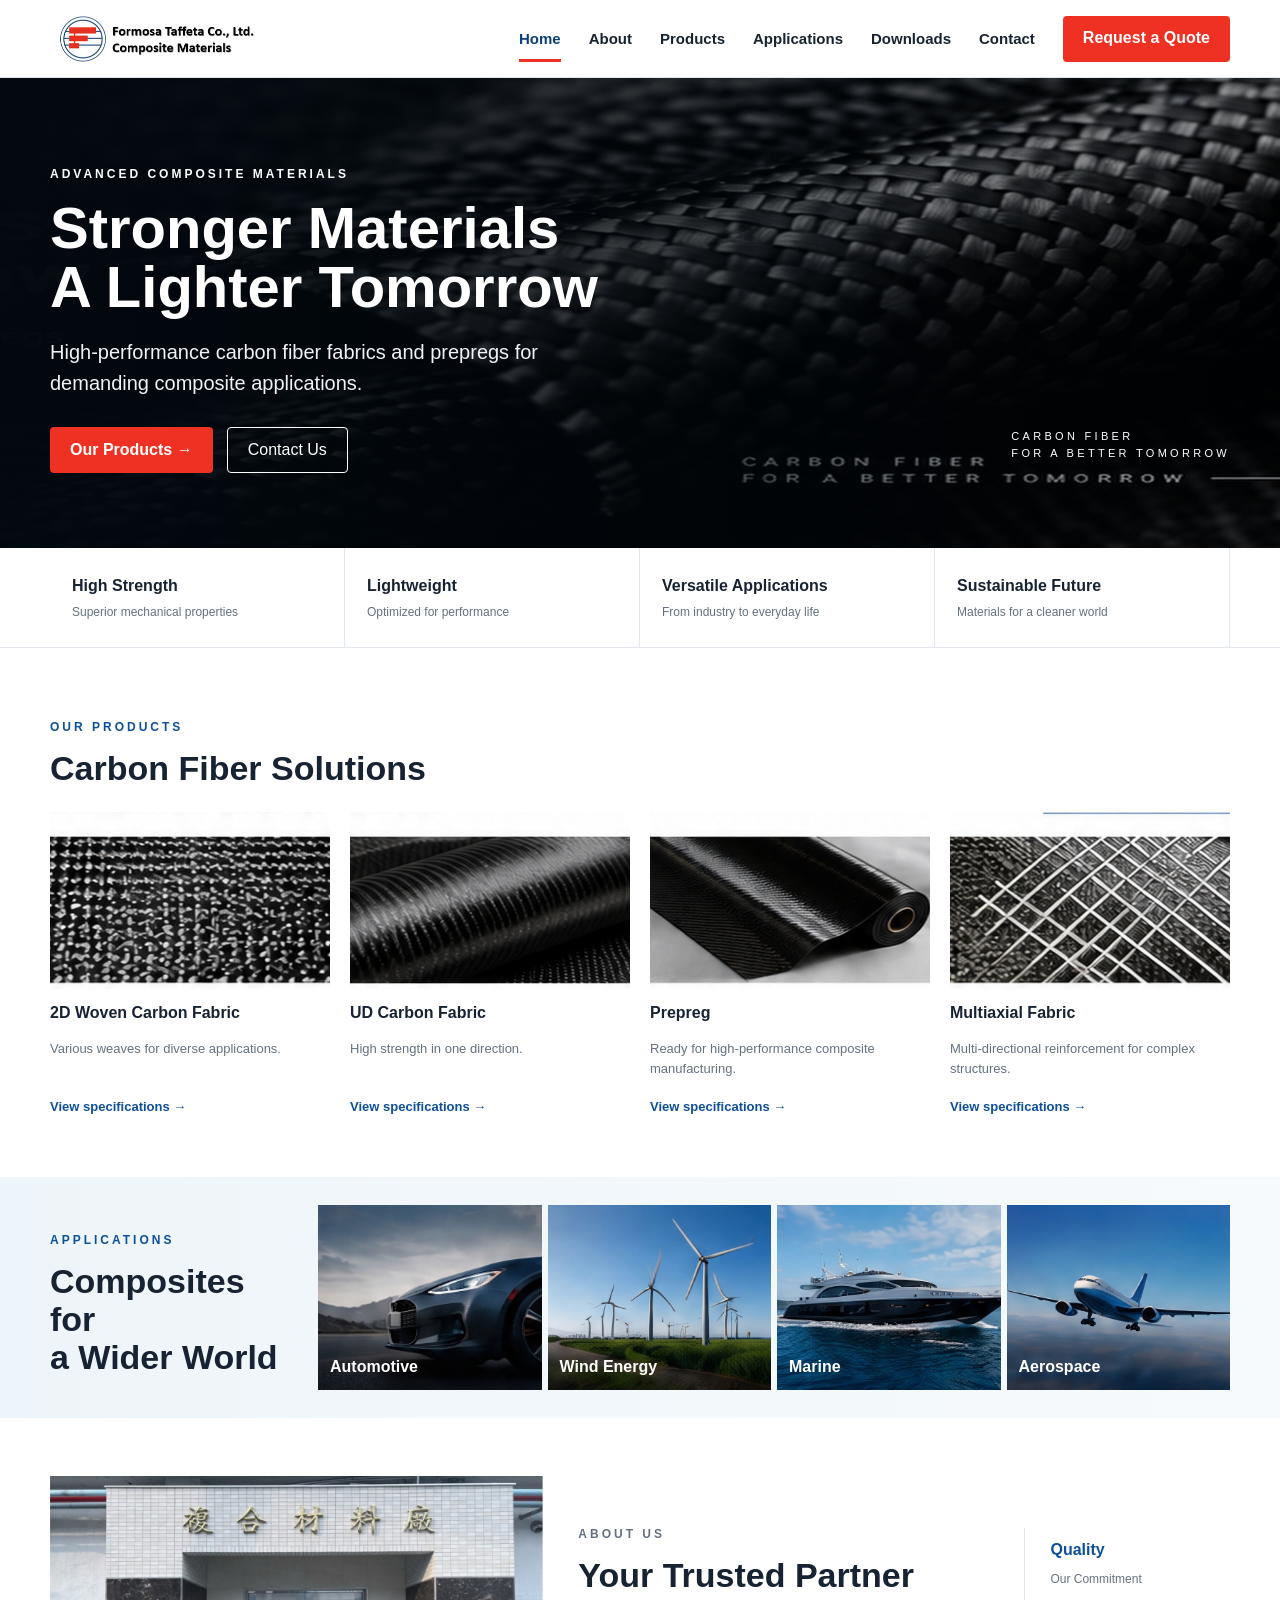
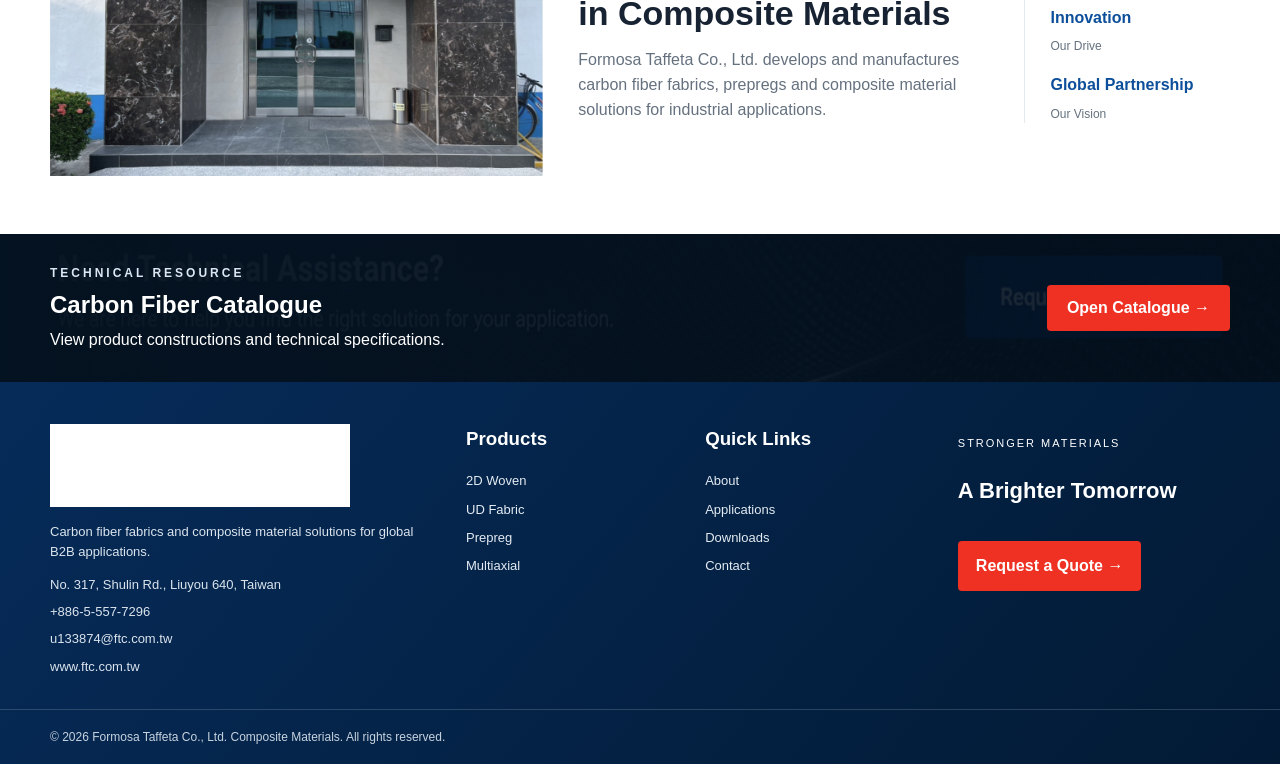
<file: index.html>
<!doctype html>
<html lang="en">
<head>
  <meta charset="utf-8">
  <meta name="viewport" content="width=device-width, initial-scale=1">
  <meta name="description" content="Formosa Taffeta composite materials: 2D woven carbon fabric, UD fabric, prepreg and multiaxial fabric for B2B applications.">
  <title>Formosa Taffeta Composite Materials</title>
  <link rel="stylesheet" href="css/style.css">
</head>
<body>
<header class="site-header">
  <div class="site-container header-inner">
    <a class="brand" href="index.html" aria-label="Formosa Taffeta Composite Materials home">
      <img src="images/logo.png" alt="Formosa Taffeta Co., Ltd. Composite Materials">
    </a>
    <button class="menu-toggle" type="button" aria-label="Open navigation" aria-expanded="false">☰</button>
    <nav class="main-nav" aria-label="Primary navigation">
      <a class="active" href="index.html">Home</a>
      <a href="index.html#about">About</a>
      <a href="index.html#products">Products</a>
      <a href="index.html#applications">Applications</a>
      <a href="index.html#downloads">Downloads</a>
      <a href="index.html#contact">Contact</a>
      <a class="quote-btn" href="index.html#contact">Request a Quote</a>
    </nav>
  </div>
</header>

<main class="home-content">
  <section class="home-hero">
    <div class="site-container hero-inner">
      <div class="hero-copy">
        <p class="eyebrow">ADVANCED COMPOSITE MATERIALS</p>
        <h1>Stronger Materials<br>A Lighter Tomorrow</h1>
        <p class="hero-lead">High-performance carbon fiber fabrics and prepregs for demanding composite applications.</p>
        <div class="hero-actions">
          <a class="btn primary" href="#products">Our Products →</a>
          <a class="btn ghost" href="#contact">Contact Us</a>
        </div>
      </div>
      <p class="hero-caption">CARBON FIBER<br>FOR A BETTER TOMORROW</p>
    </div>
  </section>

  <section class="benefit-strip">
    <div class="site-container benefit-grid">
      <article><b>High Strength</b><span>Superior mechanical properties</span></article>
      <article><b>Lightweight</b><span>Optimized for performance</span></article>
      <article><b>Versatile Applications</b><span>From industry to everyday life</span></article>
      <article><b>Sustainable Future</b><span>Materials for a cleaner world</span></article>
    </div>
  </section>

  <section class="section products-section" id="products">
    <div class="site-container">
      <div class="section-head">
        <div><p class="section-kicker">OUR PRODUCTS</p><h2>Carbon Fiber Solutions</h2></div>
      </div>
      <div class="product-grid">
        <article class="product-card">
          <img src="images/product-2d-woven.jpg" alt="2D woven carbon fiber fabric">
          <h3>2D Woven Carbon Fabric</h3><p>Various weaves for diverse applications.</p>
          <a href="product-2d-woven.html">View specifications →</a>
        </article>
        <article class="product-card">
          <img src="images/product-ud.jpg" alt="UD carbon fabric">
          <h3>UD Carbon Fabric</h3><p>High strength in one direction.</p>
          <a href="product-ud.html">View specifications →</a>
        </article>
        <article class="product-card">
          <img src="images/product-prepreg.jpg" alt="Carbon fiber prepreg">
          <h3>Prepreg</h3><p>Ready for high-performance composite manufacturing.</p>
          <a href="product-prepreg.html">View specifications →</a>
        </article>
        <article class="product-card">
          <img src="images/product-multiaxial.jpg" alt="Multiaxial carbon fiber fabric">
          <h3>Multiaxial Fabric</h3><p>Multi-directional reinforcement for complex structures.</p>
          <a href="product-multiaxial.html">View specifications →</a>
        </article>
      </div>
    </div>
  </section>

  <section class="applications-band" id="applications">
    <div class="site-container applications-layout">
      <div class="applications-intro"><p class="section-kicker">APPLICATIONS</p><h2>Composites for<br>a Wider World</h2></div>
      <div class="applications-grid">
        <figure><img src="images/app-automotive.jpg" alt="Automotive composite application"><figcaption>Automotive</figcaption></figure>
        <figure><img src="images/app-wind-energy.jpg" alt="Wind energy composite application"><figcaption>Wind Energy</figcaption></figure>
        <figure><img src="images/app-marine.jpg" alt="Marine composite application"><figcaption>Marine</figcaption></figure>
        <figure><img src="images/app-aerospace.jpg" alt="Aerospace composite application"><figcaption>Aerospace</figcaption></figure>
      </div>
    </div>
  </section>

  <section class="section" id="about">
    <div class="site-container about-grid">
      <img class="about-image" src="images/about-factory.jpg" alt="Formosa Taffeta manufacturing facility">
      <div class="about-copy">
        <p class="section-kicker">ABOUT US</p>
        <h2>Your Trusted Partner<br>in Composite Materials</h2>
        <p>Formosa Taffeta Co., Ltd. develops and manufactures carbon fiber fabrics, prepregs and composite material solutions for industrial applications.</p>
      </div>
      <div class="about-values"><b>Quality</b><span>Our Commitment</span><b>Innovation</b><span>Our Drive</span><b>Global Partnership</b><span>Our Vision</span></div>
    </div>
  </section>

  <section class="download-band" id="downloads">
    <div class="site-container download-inner">
      <div><p class="section-kicker light">TECHNICAL RESOURCE</p><h2>Carbon Fiber Catalogue</h2><p>View product constructions and technical specifications.</p></div>
      <a class="btn primary" href="FTC_Carbon_Fiber_Catalogue.pdf" target="_blank" rel="noopener">Open Catalogue →</a>
    </div>
  </section>
</main>

<footer class="site-footer" id="contact">
  <div class="site-container footer-main">
    <div class="footer-brand">
      <img src="images/logo.png" alt="Formosa Taffeta Co., Ltd. Composite Materials">
      <p>Carbon fiber fabrics and composite material solutions for global B2B applications.</p>
      <div class="footer-contact">
        <span>No. 317, Shulin Rd., Liuyou 640, Taiwan</span>
        <a href="tel:+88655577296">+886-5-557-7296</a>
        <a href="mailto:u133874@ftc.com.tw">u133874@ftc.com.tw</a>
        <a href="https://www.ftc.com.tw/" target="_blank" rel="noopener">www.ftc.com.tw</a>
      </div>
    </div>
    <div class="footer-col">
      <h3>Products</h3>
      <a href="product-2d-woven.html">2D Woven</a>
      <a href="product-ud.html">UD Fabric</a>
      <a href="product-prepreg.html">Prepreg</a>
      <a href="product-multiaxial.html">Multiaxial</a>
    </div>
    <div class="footer-col">
      <h3>Quick Links</h3>
      <a href="index.html#about">About</a>
      <a href="index.html#applications">Applications</a>
      <a href="index.html#downloads">Downloads</a>
      <a href="index.html#contact">Contact</a>
    </div>
    <div class="footer-cta">
      <p class="footer-eyebrow">STRONGER MATERIALS</p>
      <h3>A Brighter Tomorrow</h3>
      <a class="footer-quote" href="index.html#contact">Request a Quote →</a>
    </div>
  </div>
  <div class="footer-bottom">
    <div class="site-container footer-bottom-inner">
      <span>© 2026 Formosa Taffeta Co., Ltd. Composite Materials. All rights reserved.</span>
    </div>
  </div>
</footer>
<script>
const menuToggle = document.querySelector('.menu-toggle');
const mainNav = document.querySelector('.main-nav');
if (menuToggle && mainNav) {
  menuToggle.addEventListener('click', () => {
    const open = mainNav.classList.toggle('open');
    menuToggle.setAttribute('aria-expanded', open ? 'true' : 'false');
  });
}
</script>
</body>
</html>
</file>
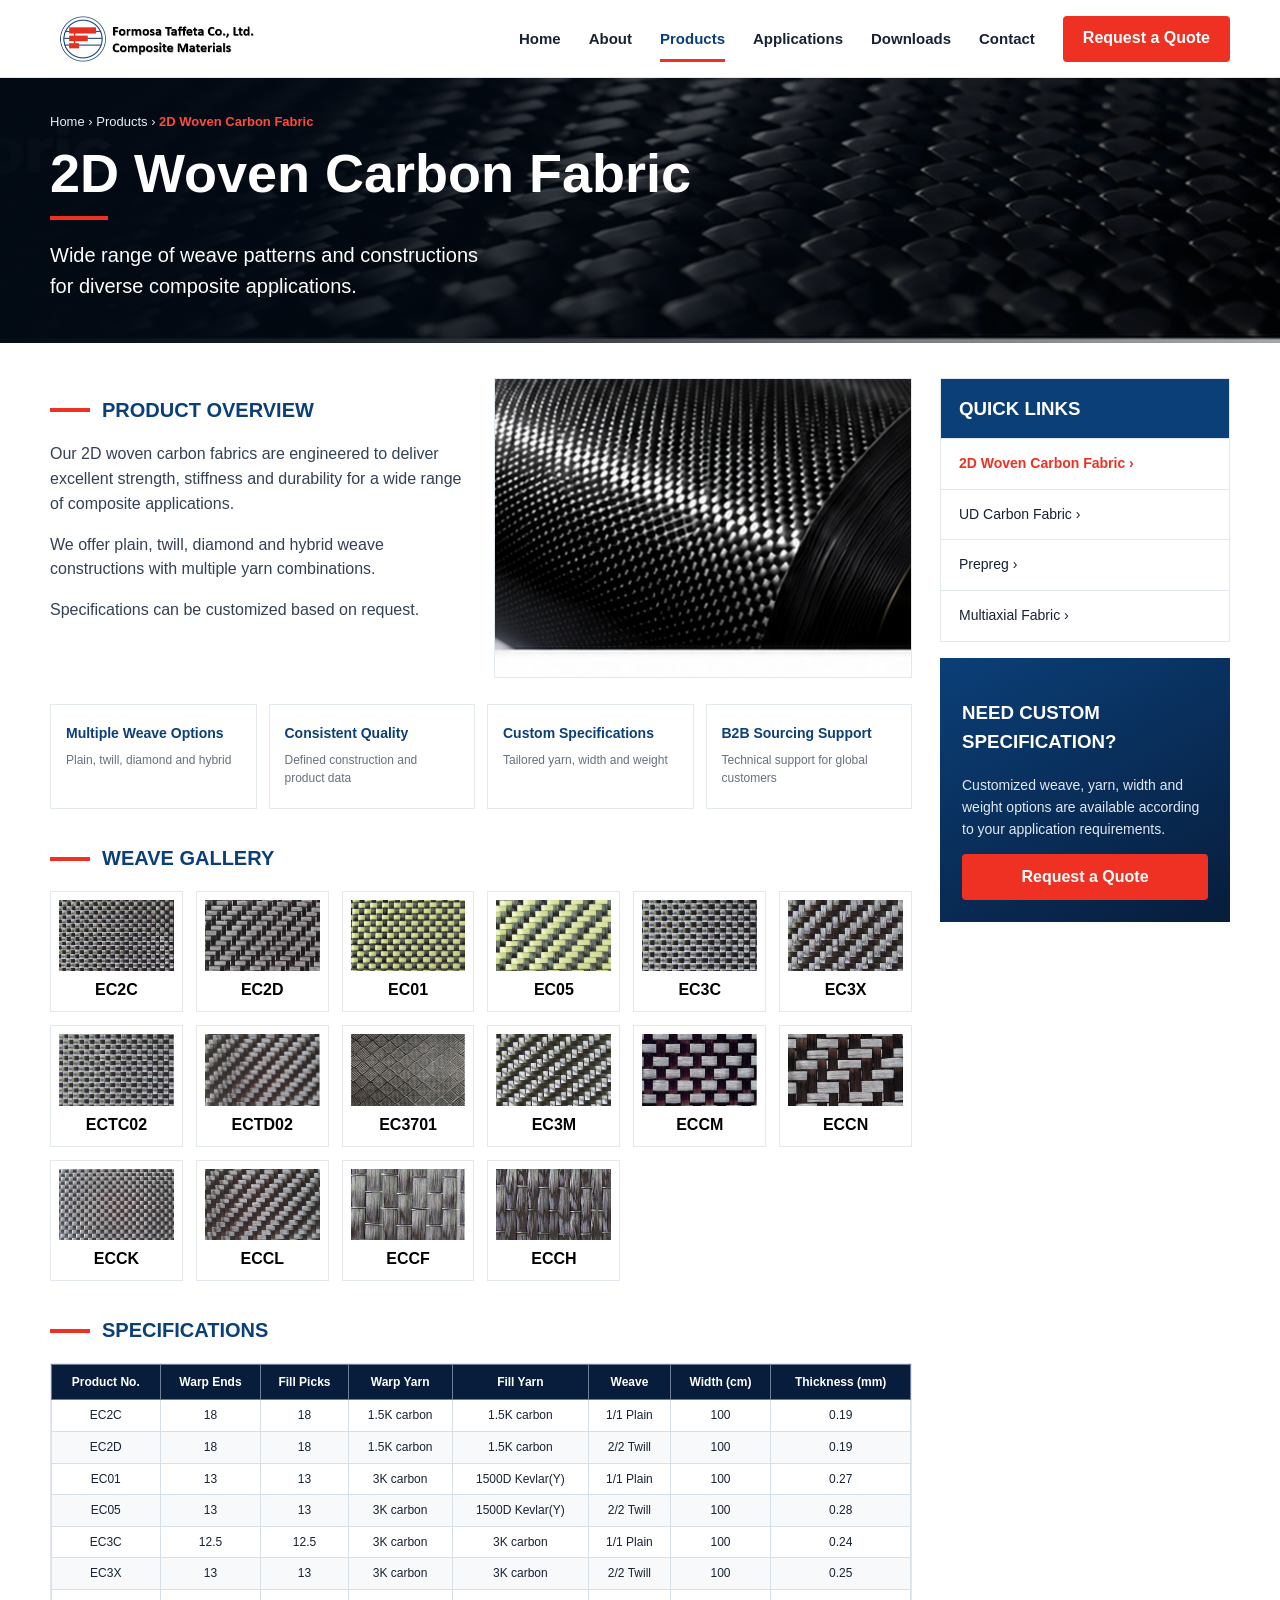
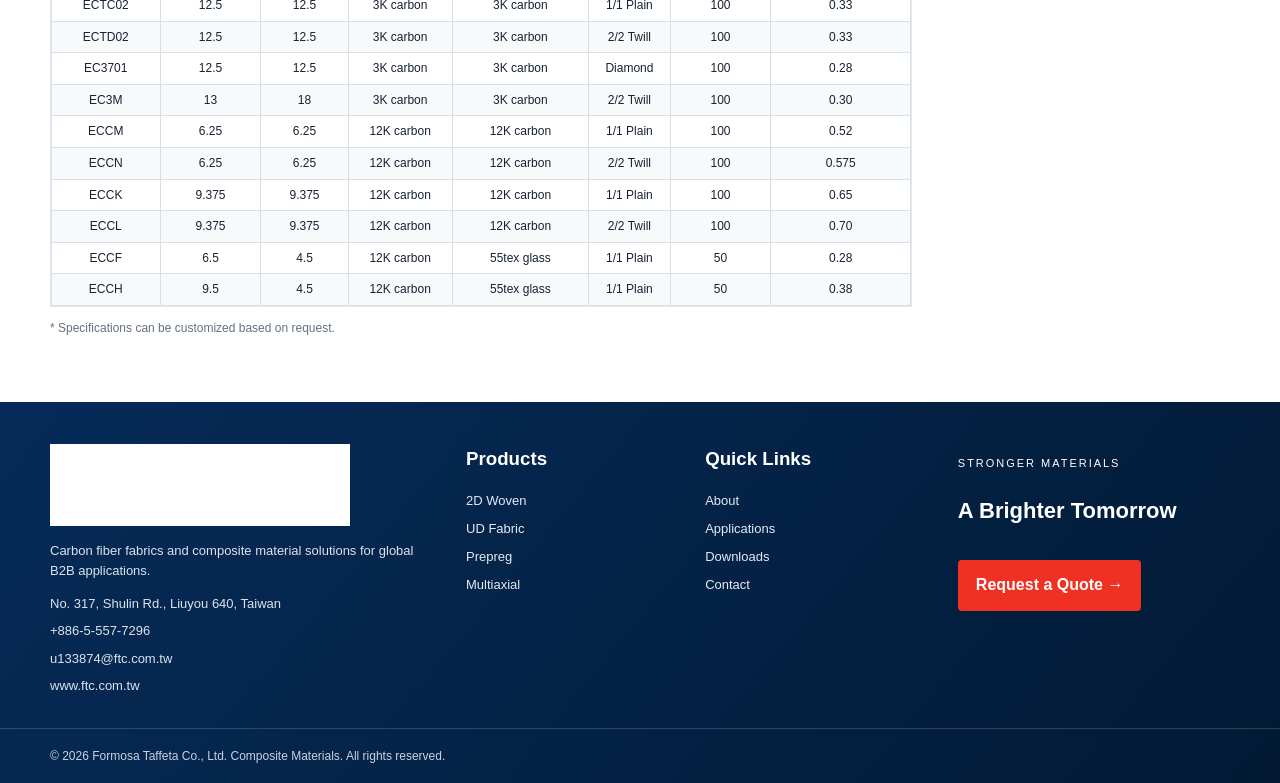
<file: product-2d-woven.html>
<!doctype html>
<html lang="en">
<head>
  <meta charset="utf-8">
  <meta name="viewport" content="width=device-width, initial-scale=1">
  <meta name="description" content="2D Woven Carbon Fabric by Formosa Taffeta: weave gallery, construction options and product specifications.">
  <title>2D Woven Carbon Fabric | Formosa Taffeta Composite Materials</title>
  <link rel="stylesheet" href="css/style.css">
</head>
<body>
<header class="site-header">
  <div class="site-container header-inner">
    <a class="brand" href="index.html" aria-label="Formosa Taffeta Composite Materials home">
      <img src="images/logo.png" alt="Formosa Taffeta Co., Ltd. Composite Materials">
    </a>
    <button class="menu-toggle" type="button" aria-label="Open navigation" aria-expanded="false">☰</button>
    <nav class="main-nav" aria-label="Primary navigation">
      <a href="index.html">Home</a>
      <a href="index.html#about">About</a>
      <a class="active" href="index.html#products">Products</a>
      <a href="index.html#applications">Applications</a>
      <a href="index.html#downloads">Downloads</a>
      <a href="index.html#contact">Contact</a>
      <a class="quote-btn" href="index.html#contact">Request a Quote</a>
    </nav>
  </div>
</header>

<main class="woven-page">
  <section class="woven-hero">
    <div class="site-container">
      <p class="breadcrumb">Home › Products › <strong>2D Woven Carbon Fabric</strong></p>
      <h1>2D Woven Carbon Fabric</h1><div class="accent-line"></div>
      <p>Wide range of weave patterns and constructions<br>for diverse composite applications.</p>
    </div>
  </section>

  <section class="woven-main">
    <div class="site-container product-layout">
      <div>
        <section class="overview-grid">
          <div>
            <h2 class="product-title">Product Overview</h2>
            <p>Our 2D woven carbon fabrics are engineered to deliver excellent strength, stiffness and durability for a wide range of composite applications.</p>
            <p>We offer plain, twill, diamond and hybrid weave constructions with multiple yarn combinations.</p>
            <p>Specifications can be customized based on request.</p>
          </div>
          <img class="overview-image" src="images/product-2d/overview.jpg" alt="2D woven carbon fabric roll">
        </section>

        <section class="feature-grid">
          <article><b>Multiple Weave Options</b><span>Plain, twill, diamond and hybrid</span></article>
          <article><b>Consistent Quality</b><span>Defined construction and product data</span></article>
          <article><b>Custom Specifications</b><span>Tailored yarn, width and weight</span></article>
          <article><b>B2B Sourcing Support</b><span>Technical support for global customers</span></article>
        </section>

        <section class="gallery-section">
          <h2 class="product-title">Weave Gallery</h2>
          <div class="weave-grid"><button class="weave-card" data-code="EC2C"><img src="images/product-2d/EC2C.jpg" alt="EC2C carbon fiber weave sample"><strong>EC2C</strong></button>
<button class="weave-card" data-code="EC2D"><img src="images/product-2d/EC2D.jpg" alt="EC2D carbon fiber weave sample"><strong>EC2D</strong></button>
<button class="weave-card" data-code="EC01"><img src="images/product-2d/EC01.jpg" alt="EC01 carbon fiber weave sample"><strong>EC01</strong></button>
<button class="weave-card" data-code="EC05"><img src="images/product-2d/EC05.jpg" alt="EC05 carbon fiber weave sample"><strong>EC05</strong></button>
<button class="weave-card" data-code="EC3C"><img src="images/product-2d/EC3C.jpg" alt="EC3C carbon fiber weave sample"><strong>EC3C</strong></button>
<button class="weave-card" data-code="EC3X"><img src="images/product-2d/EC3X.jpg" alt="EC3X carbon fiber weave sample"><strong>EC3X</strong></button>
<button class="weave-card" data-code="ECTC02"><img src="images/product-2d/ECTC02.jpg" alt="ECTC02 carbon fiber weave sample"><strong>ECTC02</strong></button>
<button class="weave-card" data-code="ECTD02"><img src="images/product-2d/ECTD02.jpg" alt="ECTD02 carbon fiber weave sample"><strong>ECTD02</strong></button>
<button class="weave-card" data-code="EC3701"><img src="images/product-2d/EC3701.jpg" alt="EC3701 carbon fiber weave sample"><strong>EC3701</strong></button>
<button class="weave-card" data-code="EC3M"><img src="images/product-2d/EC3M.jpg" alt="EC3M carbon fiber weave sample"><strong>EC3M</strong></button>
<button class="weave-card" data-code="ECCM"><img src="images/product-2d/ECCM.jpg" alt="ECCM carbon fiber weave sample"><strong>ECCM</strong></button>
<button class="weave-card" data-code="ECCN"><img src="images/product-2d/ECCN.jpg" alt="ECCN carbon fiber weave sample"><strong>ECCN</strong></button>
<button class="weave-card" data-code="ECCK"><img src="images/product-2d/ECCK.jpg" alt="ECCK carbon fiber weave sample"><strong>ECCK</strong></button>
<button class="weave-card" data-code="ECCL"><img src="images/product-2d/ECCL.jpg" alt="ECCL carbon fiber weave sample"><strong>ECCL</strong></button>
<button class="weave-card" data-code="ECCF"><img src="images/product-2d/ECCF.jpg" alt="ECCF carbon fiber weave sample"><strong>ECCF</strong></button>
<button class="weave-card" data-code="ECCH"><img src="images/product-2d/ECCH.jpg" alt="ECCH carbon fiber weave sample"><strong>ECCH</strong></button></div>
        </section>

        <section class="spec-section" id="specifications">
          <h2 class="product-title">Specifications</h2>
          <div class="table-wrap">
            <table>
              <thead><tr><th>Product No.</th><th>Warp Ends</th><th>Fill Picks</th><th>Warp Yarn</th><th>Fill Yarn</th><th>Weave</th><th>Width (cm)</th><th>Thickness (mm)</th><th>Weight (g/m²)</th></tr></thead>
              <tbody><tr><td>EC2C</td><td>18</td><td>18</td><td>1.5K carbon</td><td>1.5K carbon</td><td>1/1 Plain</td><td>100</td><td>0.19</td><td>144.0</td></tr>
<tr><td>EC2D</td><td>18</td><td>18</td><td>1.5K carbon</td><td>1.5K carbon</td><td>2/2 Twill</td><td>100</td><td>0.19</td><td>144.0</td></tr>
<tr><td>EC01</td><td>13</td><td>13</td><td>3K carbon</td><td>1500D Kevlar(Y)</td><td>1/1 Plain</td><td>100</td><td>0.27</td><td>190.8</td></tr>
<tr><td>EC05</td><td>13</td><td>13</td><td>3K carbon</td><td>1500D Kevlar(Y)</td><td>2/2 Twill</td><td>100</td><td>0.28</td><td>190.8</td></tr>
<tr><td>EC3C</td><td>12.5</td><td>12.5</td><td>3K carbon</td><td>3K carbon</td><td>1/1 Plain</td><td>100</td><td>0.24</td><td>200.0</td></tr>
<tr><td>EC3X</td><td>13</td><td>13</td><td>3K carbon</td><td>3K carbon</td><td>2/2 Twill</td><td>100</td><td>0.25</td><td>208.0</td></tr>
<tr><td>ECTC02</td><td>12.5</td><td>12.5</td><td>3K carbon</td><td>3K carbon</td><td>1/1 Plain</td><td>100</td><td>0.33</td><td>200.0</td></tr>
<tr><td>ECTD02</td><td>12.5</td><td>12.5</td><td>3K carbon</td><td>3K carbon</td><td>2/2 Twill</td><td>100</td><td>0.33</td><td>200.0</td></tr>
<tr><td>EC3701</td><td>12.5</td><td>12.5</td><td>3K carbon</td><td>3K carbon</td><td>Diamond</td><td>100</td><td>0.28</td><td>200.0</td></tr>
<tr><td>EC3M</td><td>13</td><td>18</td><td>3K carbon</td><td>3K carbon</td><td>2/2 Twill</td><td>100</td><td>0.30</td><td>248.0</td></tr>
<tr><td>ECCM</td><td>6.25</td><td>6.25</td><td>12K carbon</td><td>12K carbon</td><td>1/1 Plain</td><td>100</td><td>0.52</td><td>400.0</td></tr>
<tr><td>ECCN</td><td>6.25</td><td>6.25</td><td>12K carbon</td><td>12K carbon</td><td>2/2 Twill</td><td>100</td><td>0.575</td><td>400.0</td></tr>
<tr><td>ECCK</td><td>9.375</td><td>9.375</td><td>12K carbon</td><td>12K carbon</td><td>1/1 Plain</td><td>100</td><td>0.65</td><td>600.0</td></tr>
<tr><td>ECCL</td><td>9.375</td><td>9.375</td><td>12K carbon</td><td>12K carbon</td><td>2/2 Twill</td><td>100</td><td>0.70</td><td>600.0</td></tr>
<tr><td>ECCF</td><td>6.5</td><td>4.5</td><td>12K carbon</td><td>55tex glass</td><td>1/1 Plain</td><td>50</td><td>0.28</td><td>217.9</td></tr>
<tr><td>ECCH</td><td>9.5</td><td>4.5</td><td>12K carbon</td><td>55tex glass</td><td>1/1 Plain</td><td>50</td><td>0.38</td><td>313.9</td></tr></tbody>
            </table>
          </div>
          <p class="spec-note">* Specifications can be customized based on request.</p>
        </section>
      </div>

      <aside class="product-sidebar">
  <div class="side-card">
    <h3>Quick Links</h3>
    <a class="active" href="product-2d-woven.html">2D Woven Carbon Fabric ›</a>
<a href="product-ud.html">UD Carbon Fabric ›</a>
<a href="product-prepreg.html">Prepreg ›</a>
<a href="product-multiaxial.html">Multiaxial Fabric ›</a>
  </div>
  <div class="custom-card">
    <h3>Need Custom Specification?</h3>
    <p>Customized weave, yarn, width and weight options are available according to your application requirements.</p>
    <a class="btn primary" href="index.html#contact">Request a Quote</a>
  </div>
</aside>
    </div>
  </section>
</main>

<footer class="site-footer" id="contact">
  <div class="site-container footer-main">
    <div class="footer-brand">
      <img src="images/logo.png" alt="Formosa Taffeta Co., Ltd. Composite Materials">
      <p>Carbon fiber fabrics and composite material solutions for global B2B applications.</p>
      <div class="footer-contact">
        <span>No. 317, Shulin Rd., Liuyou 640, Taiwan</span>
        <a href="tel:+88655577296">+886-5-557-7296</a>
        <a href="mailto:u133874@ftc.com.tw">u133874@ftc.com.tw</a>
        <a href="https://www.ftc.com.tw/" target="_blank" rel="noopener">www.ftc.com.tw</a>
      </div>
    </div>
    <div class="footer-col">
      <h3>Products</h3>
      <a href="product-2d-woven.html">2D Woven</a>
      <a href="product-ud.html">UD Fabric</a>
      <a href="product-prepreg.html">Prepreg</a>
      <a href="product-multiaxial.html">Multiaxial</a>
    </div>
    <div class="footer-col">
      <h3>Quick Links</h3>
      <a href="index.html#about">About</a>
      <a href="index.html#applications">Applications</a>
      <a href="index.html#downloads">Downloads</a>
      <a href="index.html#contact">Contact</a>
    </div>
    <div class="footer-cta">
      <p class="footer-eyebrow">STRONGER MATERIALS</p>
      <h3>A Brighter Tomorrow</h3>
      <a class="footer-quote" href="index.html#contact">Request a Quote →</a>
    </div>
  </div>
  <div class="footer-bottom">
    <div class="site-container footer-bottom-inner">
      <span>© 2026 Formosa Taffeta Co., Ltd. Composite Materials. All rights reserved.</span>
    </div>
  </div>
</footer>

<div class="lightbox" id="lightbox"><button aria-label="Close">×</button><img alt=""><strong></strong></div>
<script>

const menuToggle = document.querySelector('.menu-toggle');
const mainNav = document.querySelector('.main-nav');
if (menuToggle && mainNav) {
  menuToggle.addEventListener('click', () => {
    const open = mainNav.classList.toggle('open');
    menuToggle.setAttribute('aria-expanded', open ? 'true' : 'false');
  });
}

const lb=document.getElementById('lightbox'), lbImg=lb.querySelector('img'), lbTitle=lb.querySelector('strong');
document.querySelectorAll('.weave-card').forEach(card=>card.addEventListener('click',()=>{
  lbImg.src=card.querySelector('img').src; lbTitle.textContent=card.dataset.code; lb.classList.add('open');
}));
lb.querySelector('button').addEventListener('click',()=>lb.classList.remove('open'));
lb.addEventListener('click',e=>{if(e.target===lb)lb.classList.remove('open')});
</script>
</body>
</html>
</file>
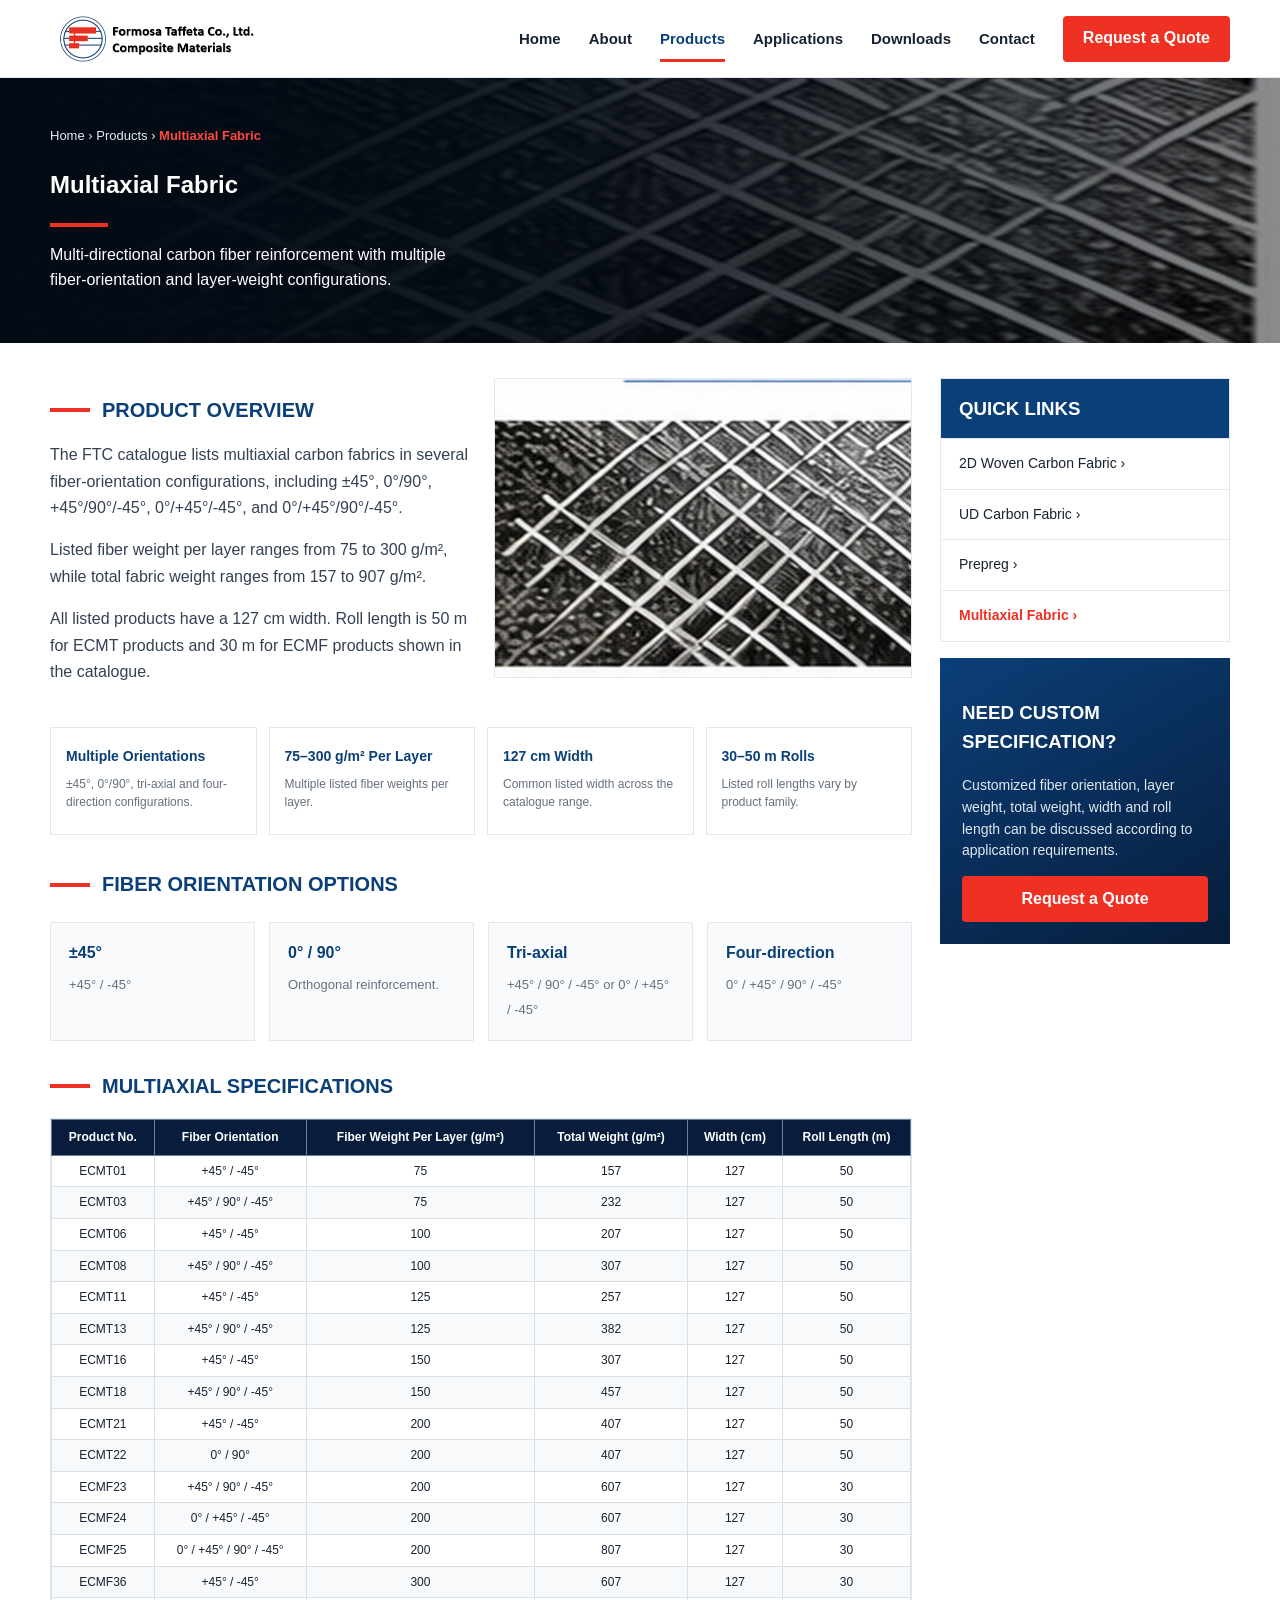
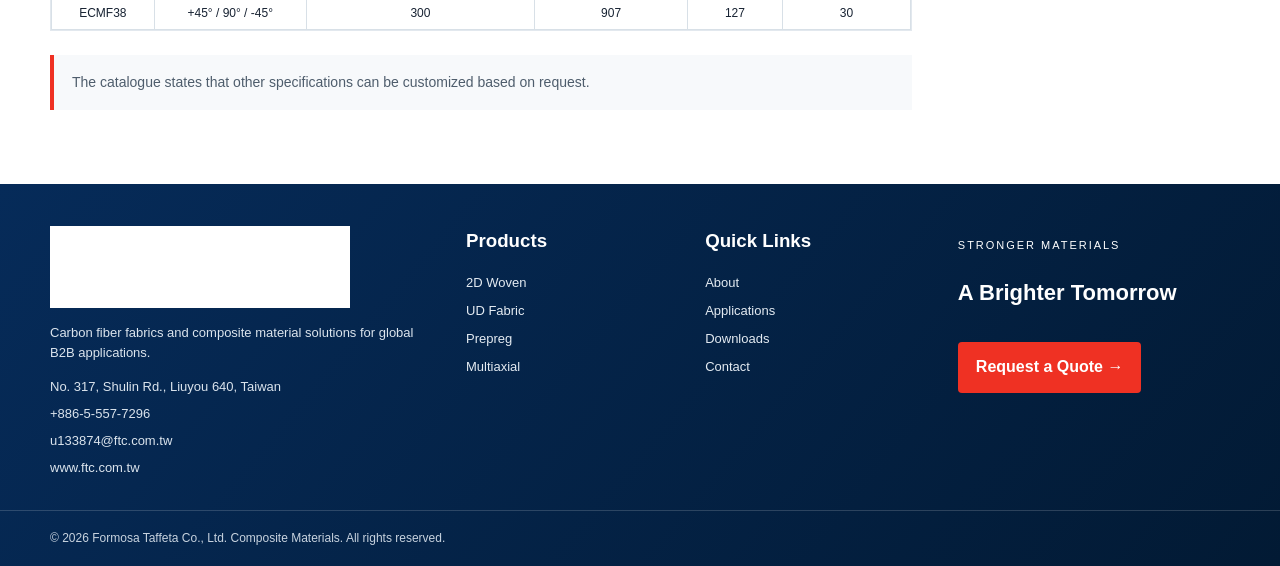
<file: product-multiaxial.html>
<!doctype html>
<html lang="en">
<head>
<meta charset="utf-8">
<meta name="viewport" content="width=device-width,initial-scale=1">
<meta name="description" content="Multiaxial Carbon Fabric by Formosa Taffeta Composite Materials, with fiber orientation, layer weight, total weight, width and roll length specifications.">
<title>Multiaxial Fabric | Formosa Taffeta Composite Materials</title>
<link rel="stylesheet" href="css/style.css">
<style>
.multiaxial-hero{min-height:265px;color:#fff;display:flex;align-items:center;background:linear-gradient(90deg,rgba(3,11,22,.94),rgba(3,11,22,.72) 46%,rgba(3,11,22,.12)),url("images/product-multiaxial/hero.jpg") center/cover no-repeat}
.multiaxial-overview{display:grid;grid-template-columns:1fr 1fr;gap:26px;align-items:start}
.multiaxial-overview img{width:100%;height:300px;object-fit:cover;border:1px solid var(--line)}
.multiaxial-overview p{color:#334153;font-size:16px;line-height:1.65}
.multiaxial-feature-grid{display:grid;grid-template-columns:repeat(4,1fr);gap:12px;margin:26px 0 34px}
.multiaxial-feature-grid article{border:1px solid var(--line);padding:18px 15px;min-height:108px;background:#fff}
.multiaxial-feature-grid b{display:block;color:var(--navy);font-size:14px;margin-bottom:7px}
.multiaxial-feature-grid span{display:block;color:var(--muted);font-size:12px;line-height:1.5}
.multi-table-wrap{overflow-x:auto;border:1px solid var(--line);margin-bottom:24px}
.multi-table-wrap table{min-width:820px}
.orientation-grid{display:grid;grid-template-columns:repeat(4,1fr);gap:14px;margin:22px 0 30px}
.orientation-card{border:1px solid var(--line);background:#f8fafc;padding:18px}
.orientation-card strong{display:block;color:var(--navy);font-size:16px;margin-bottom:6px}
.orientation-card span{font-size:13px;color:var(--muted);line-height:1.5}
.multi-note{border-left:4px solid var(--red);background:#f7f9fb;padding:16px 18px;margin:22px 0;color:#4e5d6c;font-size:14px;line-height:1.65}
@media(max-width:900px){.multiaxial-overview{grid-template-columns:1fr}.multiaxial-feature-grid{grid-template-columns:repeat(2,1fr)}.orientation-grid{grid-template-columns:repeat(2,1fr)}}
@media(max-width:600px){.multiaxial-feature-grid,.orientation-grid{grid-template-columns:1fr}.multiaxial-overview img{height:240px}}
</style>
</head>
<body>
<header class="site-header">
  <div class="site-container header-inner">
    <a class="brand" href="index.html" aria-label="Formosa Taffeta Composite Materials home">
      <img src="images/logo.png" alt="Formosa Taffeta Co., Ltd. Composite Materials">
    </a>
    <button class="menu-toggle" type="button" aria-label="Open navigation" aria-expanded="false">☰</button>
    <nav class="main-nav" aria-label="Primary navigation">
      <a href="index.html">Home</a>
      <a href="index.html#about">About</a>
      <a class="active" href="index.html#products">Products</a>
      <a href="index.html#applications">Applications</a>
      <a href="index.html#downloads">Downloads</a>
      <a href="index.html#contact">Contact</a>
      <a class="quote-btn" href="index.html#contact">Request a Quote</a>
    </nav>
  </div>
</header>

<main class="woven-page">
<section class="multiaxial-hero">
  <div class="site-container">
    <p class="breadcrumb">Home › Products › <strong>Multiaxial Fabric</strong></p>
    <h1>Multiaxial Fabric</h1>
    <div class="accent-line"></div>
    <p>Multi-directional carbon fiber reinforcement with multiple<br>fiber-orientation and layer-weight configurations.</p>
  </div>
</section>

<section class="woven-main">
<div class="site-container product-layout">
  <div>
    <section class="multiaxial-overview">
      <div>
        <h2 class="product-title">Product Overview</h2>
        <p>The FTC catalogue lists multiaxial carbon fabrics in several fiber-orientation configurations, including ±45°, 0°/90°, +45°/90°/-45°, 0°/+45°/-45°, and 0°/+45°/90°/-45°.</p>
        <p>Listed fiber weight per layer ranges from 75 to 300 g/m², while total fabric weight ranges from 157 to 907 g/m².</p>
        <p>All listed products have a 127 cm width. Roll length is 50 m for ECMT products and 30 m for ECMF products shown in the catalogue.</p>
      </div>
      <img src="images/product-multiaxial/overview.jpg" alt="Multiaxial carbon fiber fabric">
    </section>

    <section class="multiaxial-feature-grid">
      <article><b>Multiple Orientations</b><span>±45°, 0°/90°, tri-axial and four-direction configurations.</span></article>
      <article><b>75–300 g/m² Per Layer</b><span>Multiple listed fiber weights per layer.</span></article>
      <article><b>127 cm Width</b><span>Common listed width across the catalogue range.</span></article>
      <article><b>30–50 m Rolls</b><span>Listed roll lengths vary by product family.</span></article>
    </section>

    <section>
      <h2 class="product-title">Fiber Orientation Options</h2>
      <div class="orientation-grid">
        <article class="orientation-card"><strong>±45°</strong><span>+45° / -45°</span></article>
        <article class="orientation-card"><strong>0° / 90°</strong><span>Orthogonal reinforcement.</span></article>
        <article class="orientation-card"><strong>Tri-axial</strong><span>+45° / 90° / -45° or 0° / +45° / -45°</span></article>
        <article class="orientation-card"><strong>Four-direction</strong><span>0° / +45° / 90° / -45°</span></article>
      </div>
    </section>

    <section id="specifications">
      <h2 class="product-title">Multiaxial Specifications</h2>
      <div class="multi-table-wrap">
        <table>
          <thead><tr>
            <th>Product No.</th>
            <th>Fiber Orientation</th>
            <th>Fiber Weight Per Layer (g/m²)</th>
            <th>Total Weight (g/m²)</th>
            <th>Width (cm)</th>
            <th>Roll Length (m)</th>
          </tr></thead>
          <tbody><tr><td>ECMT01</td><td>+45° / -45°</td><td>75</td><td>157</td><td>127</td><td>50</td></tr>
<tr><td>ECMT03</td><td>+45° / 90° / -45°</td><td>75</td><td>232</td><td>127</td><td>50</td></tr>
<tr><td>ECMT06</td><td>+45° / -45°</td><td>100</td><td>207</td><td>127</td><td>50</td></tr>
<tr><td>ECMT08</td><td>+45° / 90° / -45°</td><td>100</td><td>307</td><td>127</td><td>50</td></tr>
<tr><td>ECMT11</td><td>+45° / -45°</td><td>125</td><td>257</td><td>127</td><td>50</td></tr>
<tr><td>ECMT13</td><td>+45° / 90° / -45°</td><td>125</td><td>382</td><td>127</td><td>50</td></tr>
<tr><td>ECMT16</td><td>+45° / -45°</td><td>150</td><td>307</td><td>127</td><td>50</td></tr>
<tr><td>ECMT18</td><td>+45° / 90° / -45°</td><td>150</td><td>457</td><td>127</td><td>50</td></tr>
<tr><td>ECMT21</td><td>+45° / -45°</td><td>200</td><td>407</td><td>127</td><td>50</td></tr>
<tr><td>ECMT22</td><td>0° / 90°</td><td>200</td><td>407</td><td>127</td><td>50</td></tr>
<tr><td>ECMF23</td><td>+45° / 90° / -45°</td><td>200</td><td>607</td><td>127</td><td>30</td></tr>
<tr><td>ECMF24</td><td>0° / +45° / -45°</td><td>200</td><td>607</td><td>127</td><td>30</td></tr>
<tr><td>ECMF25</td><td>0° / +45° / 90° / -45°</td><td>200</td><td>807</td><td>127</td><td>30</td></tr>
<tr><td>ECMF36</td><td>+45° / -45°</td><td>300</td><td>607</td><td>127</td><td>30</td></tr>
<tr><td>ECMF38</td><td>+45° / 90° / -45°</td><td>300</td><td>907</td><td>127</td><td>30</td></tr></tbody>
        </table>
      </div>

      <div class="multi-note">
        The catalogue states that other specifications can be customized based on request.
      </div>
    </section>
  </div>

  <aside class="product-sidebar">
  <div class="side-card">
    <h3>Quick Links</h3>
    <a href="product-2d-woven.html">2D Woven Carbon Fabric ›</a>
    <a href="product-ud.html">UD Carbon Fabric ›</a>
    <a href="product-prepreg.html">Prepreg ›</a>
    <a class="active" href="product-multiaxial.html">Multiaxial Fabric ›</a>
  </div>
  <div class="custom-card">
    <h3>Need Custom Specification?</h3>
    <p>Customized fiber orientation, layer weight, total weight, width and roll length can be discussed according to application requirements.</p>
    <a class="btn primary" href="index.html#contact">Request a Quote</a>
  </div>
</aside>
</div>
</section>
</main>

<footer class="site-footer" id="contact">
  <div class="site-container footer-main">
    <div class="footer-brand">
      <img src="images/logo.png" alt="Formosa Taffeta Co., Ltd. Composite Materials">
      <p>Carbon fiber fabrics and composite material solutions for global B2B applications.</p>
      <div class="footer-contact">
        <span>No. 317, Shulin Rd., Liuyou 640, Taiwan</span>
        <a href="tel:+88655577296">+886-5-557-7296</a>
        <a href="mailto:u133874@ftc.com.tw">u133874@ftc.com.tw</a>
        <a href="https://www.ftc.com.tw/" target="_blank" rel="noopener">www.ftc.com.tw</a>
      </div>
    </div>
    <div class="footer-col">
      <h3>Products</h3>
      <a href="product-2d-woven.html">2D Woven</a>
      <a href="product-ud.html">UD Fabric</a>
      <a href="product-prepreg.html">Prepreg</a>
      <a href="product-multiaxial.html">Multiaxial</a>
    </div>
    <div class="footer-col">
      <h3>Quick Links</h3>
      <a href="index.html#about">About</a>
      <a href="index.html#applications">Applications</a>
      <a href="index.html#downloads">Downloads</a>
      <a href="index.html#contact">Contact</a>
    </div>
    <div class="footer-cta">
      <p class="footer-eyebrow">STRONGER MATERIALS</p>
      <h3>A Brighter Tomorrow</h3>
      <a class="footer-quote" href="index.html#contact">Request a Quote →</a>
    </div>
  </div>
  <div class="footer-bottom">
    <div class="site-container footer-bottom-inner">
      <span>© 2026 Formosa Taffeta Co., Ltd. Composite Materials. All rights reserved.</span>
    </div>
  </div>
</footer>

<script>
const b=document.querySelector('.menu-toggle'),n=document.querySelector('.main-nav');
if(b&&n){b.addEventListener('click',()=>{const o=n.classList.toggle('open');b.setAttribute('aria-expanded',o?'true':'false')});}
</script>
</body>
</html>
</file>
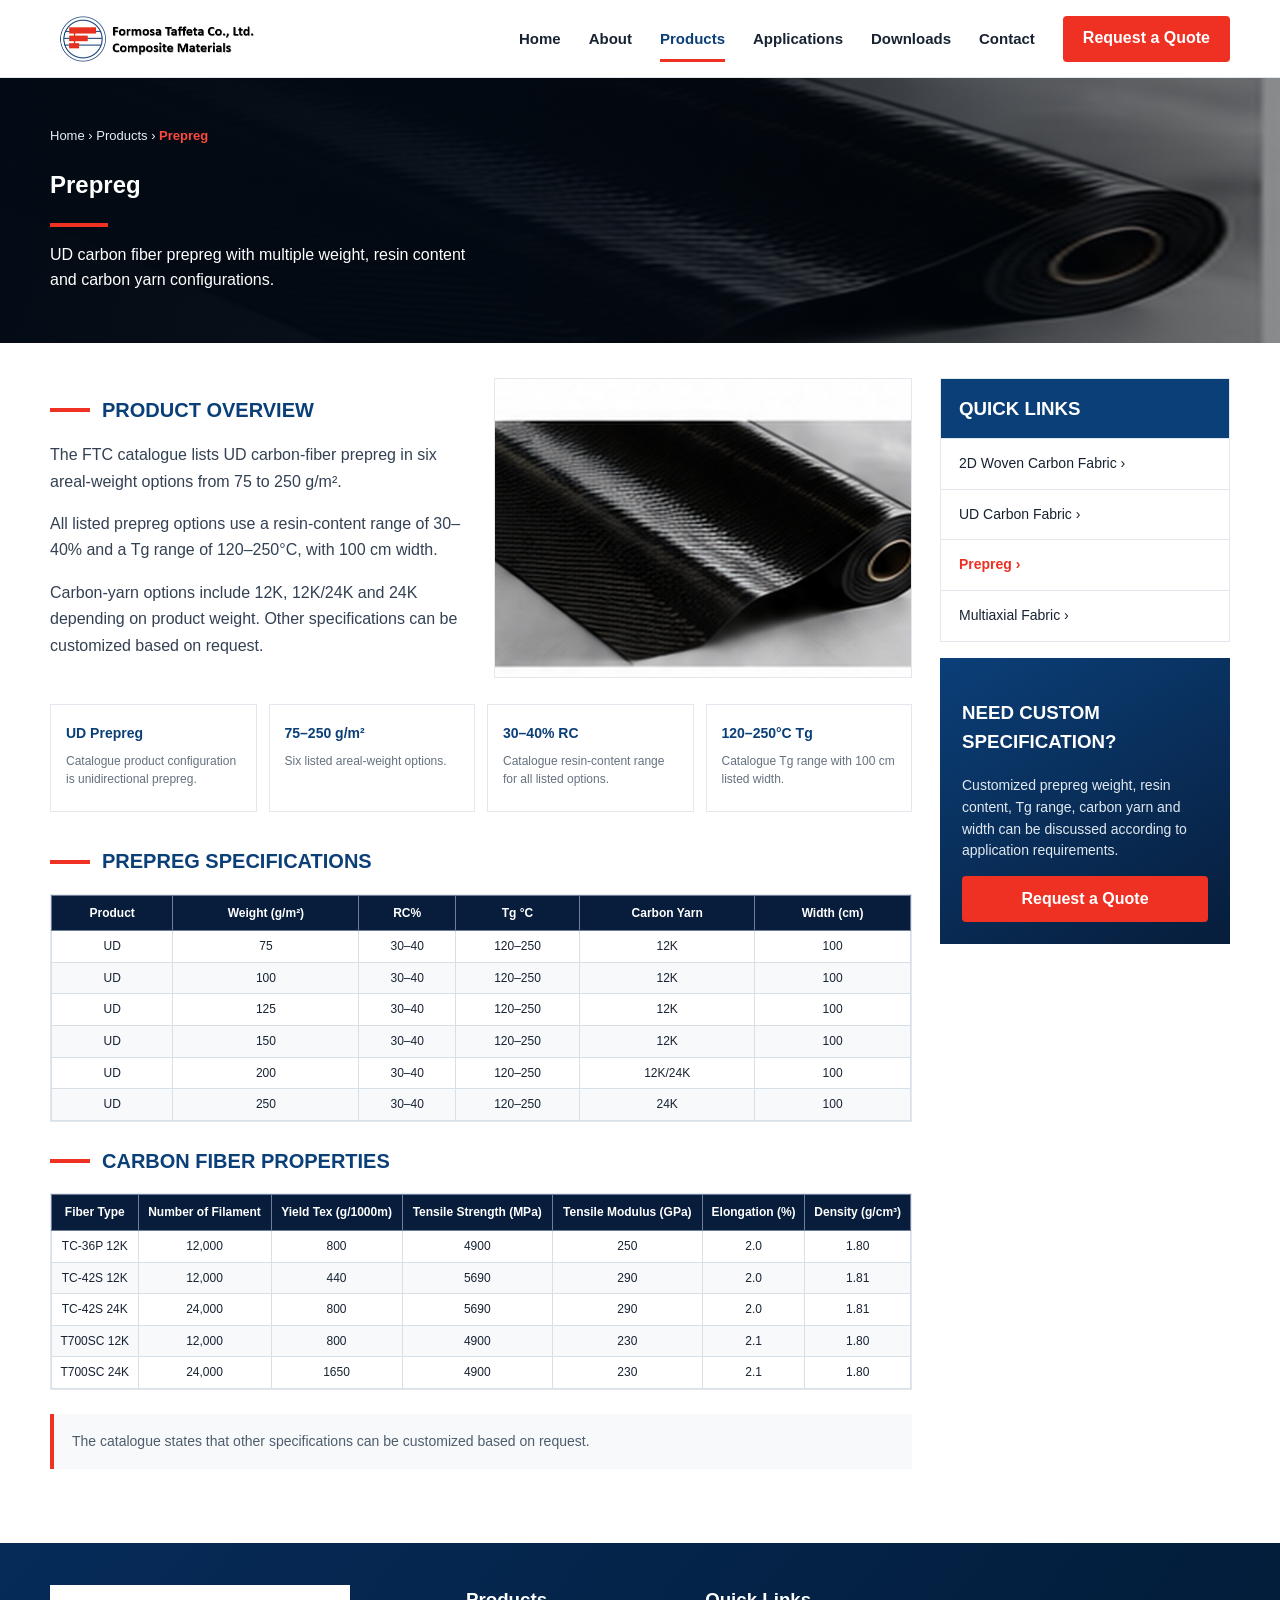
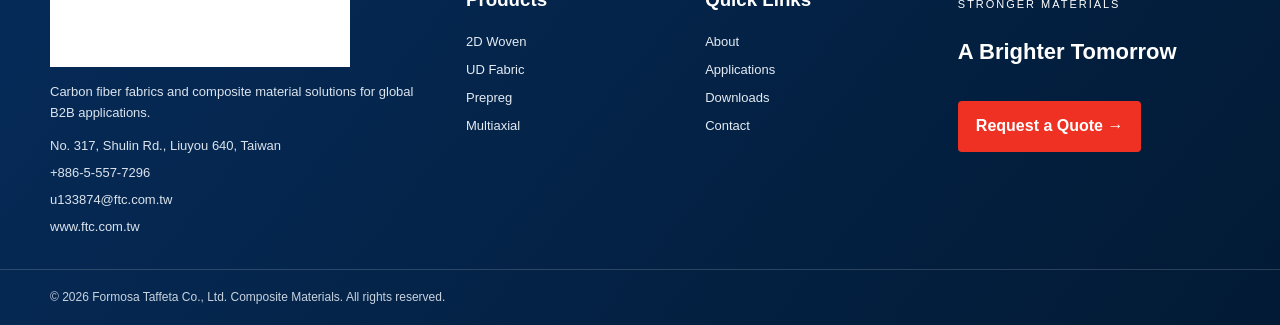
<file: product-prepreg.html>
<!doctype html>
<html lang="en">
<head>
<meta charset="utf-8">
<meta name="viewport" content="width=device-width,initial-scale=1">
<meta name="description" content="Carbon Fiber Prepreg by Formosa Taffeta Composite Materials, with catalogue specifications for UD prepreg weights, resin content, Tg, carbon yarn and width.">
<title>Prepreg | Formosa Taffeta Composite Materials</title>
<link rel="stylesheet" href="css/style.css">
<style>
.prepreg-hero{min-height:265px;color:#fff;display:flex;align-items:center;background:linear-gradient(90deg,rgba(3,11,22,.94),rgba(3,11,22,.72) 46%,rgba(3,11,22,.12)),url("images/product-prepreg/hero.jpg") center/cover no-repeat}
.prepreg-overview{display:grid;grid-template-columns:1fr 1fr;gap:26px;align-items:start}
.prepreg-overview img{width:100%;height:300px;object-fit:cover;border:1px solid var(--line)}
.prepreg-overview p{color:#334153;font-size:16px;line-height:1.65}
.prepreg-feature-grid{display:grid;grid-template-columns:repeat(4,1fr);gap:12px;margin:26px 0 34px}
.prepreg-feature-grid article{border:1px solid var(--line);padding:18px 15px;min-height:108px;background:#fff}
.prepreg-feature-grid b{display:block;color:var(--navy);font-size:14px;margin-bottom:7px}
.prepreg-feature-grid span{display:block;color:var(--muted);font-size:12px;line-height:1.5}
.prepreg-table-wrap{overflow-x:auto;border:1px solid var(--line);margin-bottom:24px}
.prepreg-table-wrap table{min-width:820px}
.prepreg-note{border-left:4px solid var(--red);background:#f7f9fb;padding:16px 18px;margin:22px 0;color:#4e5d6c;font-size:14px;line-height:1.65}
@media(max-width:900px){.prepreg-overview{grid-template-columns:1fr}.prepreg-feature-grid{grid-template-columns:repeat(2,1fr)}}
@media(max-width:600px){.prepreg-feature-grid{grid-template-columns:1fr}.prepreg-overview img{height:240px}}
</style>
</head>
<body>
<header class="site-header">
  <div class="site-container header-inner">
    <a class="brand" href="index.html" aria-label="Formosa Taffeta Composite Materials home">
      <img src="images/logo.png" alt="Formosa Taffeta Co., Ltd. Composite Materials">
    </a>
    <button class="menu-toggle" type="button" aria-label="Open navigation" aria-expanded="false">☰</button>
    <nav class="main-nav" aria-label="Primary navigation">
      <a href="index.html">Home</a>
      <a href="index.html#about">About</a>
      <a class="active" href="index.html#products">Products</a>
      <a href="index.html#applications">Applications</a>
      <a href="index.html#downloads">Downloads</a>
      <a href="index.html#contact">Contact</a>
      <a class="quote-btn" href="index.html#contact">Request a Quote</a>
    </nav>
  </div>
</header>

<main class="woven-page">
<section class="prepreg-hero">
  <div class="site-container">
    <p class="breadcrumb">Home › Products › <strong>Prepreg</strong></p>
    <h1>Prepreg</h1>
    <div class="accent-line"></div>
    <p>UD carbon fiber prepreg with multiple weight, resin content<br>and carbon yarn configurations.</p>
  </div>
</section>

<section class="woven-main">
<div class="site-container product-layout">
  <div>
    <section class="prepreg-overview">
      <div>
        <h2 class="product-title">Product Overview</h2>
        <p>The FTC catalogue lists UD carbon-fiber prepreg in six areal-weight options from 75 to 250 g/m².</p>
        <p>All listed prepreg options use a resin-content range of 30–40% and a Tg range of 120–250°C, with 100 cm width.</p>
        <p>Carbon-yarn options include 12K, 12K/24K and 24K depending on product weight. Other specifications can be customized based on request.</p>
      </div>
      <img src="images/product-prepreg/overview.jpg" alt="Prepreg production equipment">
    </section>

    <section class="prepreg-feature-grid">
      <article><b>UD Prepreg</b><span>Catalogue product configuration is unidirectional prepreg.</span></article>
      <article><b>75–250 g/m²</b><span>Six listed areal-weight options.</span></article>
      <article><b>30–40% RC</b><span>Catalogue resin-content range for all listed options.</span></article>
      <article><b>120–250°C Tg</b><span>Catalogue Tg range with 100 cm listed width.</span></article>
    </section>

    <section id="specifications">
      <h2 class="product-title">Prepreg Specifications</h2>
      <div class="prepreg-table-wrap">
        <table>
          <thead><tr>
            <th>Product</th><th>Weight (g/m²)</th><th>RC%</th><th>Tg °C</th><th>Carbon Yarn</th><th>Width (cm)</th>
          </tr></thead>
          <tbody><tr><td>UD</td><td>75</td><td>30–40</td><td>120–250</td><td>12K</td><td>100</td></tr>
<tr><td>UD</td><td>100</td><td>30–40</td><td>120–250</td><td>12K</td><td>100</td></tr>
<tr><td>UD</td><td>125</td><td>30–40</td><td>120–250</td><td>12K</td><td>100</td></tr>
<tr><td>UD</td><td>150</td><td>30–40</td><td>120–250</td><td>12K</td><td>100</td></tr>
<tr><td>UD</td><td>200</td><td>30–40</td><td>120–250</td><td>12K/24K</td><td>100</td></tr>
<tr><td>UD</td><td>250</td><td>30–40</td><td>120–250</td><td>24K</td><td>100</td></tr></tbody>
        </table>
      </div>

      <h2 class="product-title">Carbon Fiber Properties</h2>
      <div class="prepreg-table-wrap">
        <table>
          <thead><tr>
            <th>Fiber Type</th><th>Number of Filament</th><th>Yield Tex (g/1000m)</th>
            <th>Tensile Strength (MPa)</th><th>Tensile Modulus (GPa)</th><th>Elongation (%)</th><th>Density (g/cm³)</th>
          </tr></thead>
          <tbody><tr><td>TC-36P 12K</td><td>12,000</td><td>800</td><td>4900</td><td>250</td><td>2.0</td><td>1.80</td></tr>
<tr><td>TC-42S 12K</td><td>12,000</td><td>440</td><td>5690</td><td>290</td><td>2.0</td><td>1.81</td></tr>
<tr><td>TC-42S 24K</td><td>24,000</td><td>800</td><td>5690</td><td>290</td><td>2.0</td><td>1.81</td></tr>
<tr><td>T700SC 12K</td><td>12,000</td><td>800</td><td>4900</td><td>230</td><td>2.1</td><td>1.80</td></tr>
<tr><td>T700SC 24K</td><td>24,000</td><td>1650</td><td>4900</td><td>230</td><td>2.1</td><td>1.80</td></tr></tbody>
        </table>
      </div>

      <div class="prepreg-note">
        The catalogue states that other specifications can be customized based on request.
      </div>
    </section>
  </div>

  <aside class="product-sidebar">
  <div class="side-card">
    <h3>Quick Links</h3>
    <a href="product-2d-woven.html">2D Woven Carbon Fabric ›</a>
    <a href="product-ud.html">UD Carbon Fabric ›</a>
    <a class="active" href="product-prepreg.html">Prepreg ›</a>
    <a href="product-multiaxial.html">Multiaxial Fabric ›</a>
  </div>
  <div class="custom-card">
    <h3>Need Custom Specification?</h3>
    <p>Customized prepreg weight, resin content, Tg range, carbon yarn and width can be discussed according to application requirements.</p>
    <a class="btn primary" href="index.html#contact">Request a Quote</a>
  </div>
</aside>
</div>
</section>
</main>

<footer class="site-footer" id="contact">
  <div class="site-container footer-main">
    <div class="footer-brand">
      <img src="images/logo.png" alt="Formosa Taffeta Co., Ltd. Composite Materials">
      <p>Carbon fiber fabrics and composite material solutions for global B2B applications.</p>
      <div class="footer-contact">
        <span>No. 317, Shulin Rd., Liuyou 640, Taiwan</span>
        <a href="tel:+88655577296">+886-5-557-7296</a>
        <a href="mailto:u133874@ftc.com.tw">u133874@ftc.com.tw</a>
        <a href="https://www.ftc.com.tw/" target="_blank" rel="noopener">www.ftc.com.tw</a>
      </div>
    </div>
    <div class="footer-col">
      <h3>Products</h3>
      <a href="product-2d-woven.html">2D Woven</a>
      <a href="product-ud.html">UD Fabric</a>
      <a href="product-prepreg.html">Prepreg</a>
      <a href="product-multiaxial.html">Multiaxial</a>
    </div>
    <div class="footer-col">
      <h3>Quick Links</h3>
      <a href="index.html#about">About</a>
      <a href="index.html#applications">Applications</a>
      <a href="index.html#downloads">Downloads</a>
      <a href="index.html#contact">Contact</a>
    </div>
    <div class="footer-cta">
      <p class="footer-eyebrow">STRONGER MATERIALS</p>
      <h3>A Brighter Tomorrow</h3>
      <a class="footer-quote" href="index.html#contact">Request a Quote →</a>
    </div>
  </div>
  <div class="footer-bottom">
    <div class="site-container footer-bottom-inner">
      <span>© 2026 Formosa Taffeta Co., Ltd. Composite Materials. All rights reserved.</span>
    </div>
  </div>
</footer>

<script>
const b=document.querySelector('.menu-toggle'),n=document.querySelector('.main-nav');
if(b&&n){b.addEventListener('click',()=>{const o=n.classList.toggle('open');b.setAttribute('aria-expanded',o?'true':'false')});}
</script>
</body>
</html>
</file>
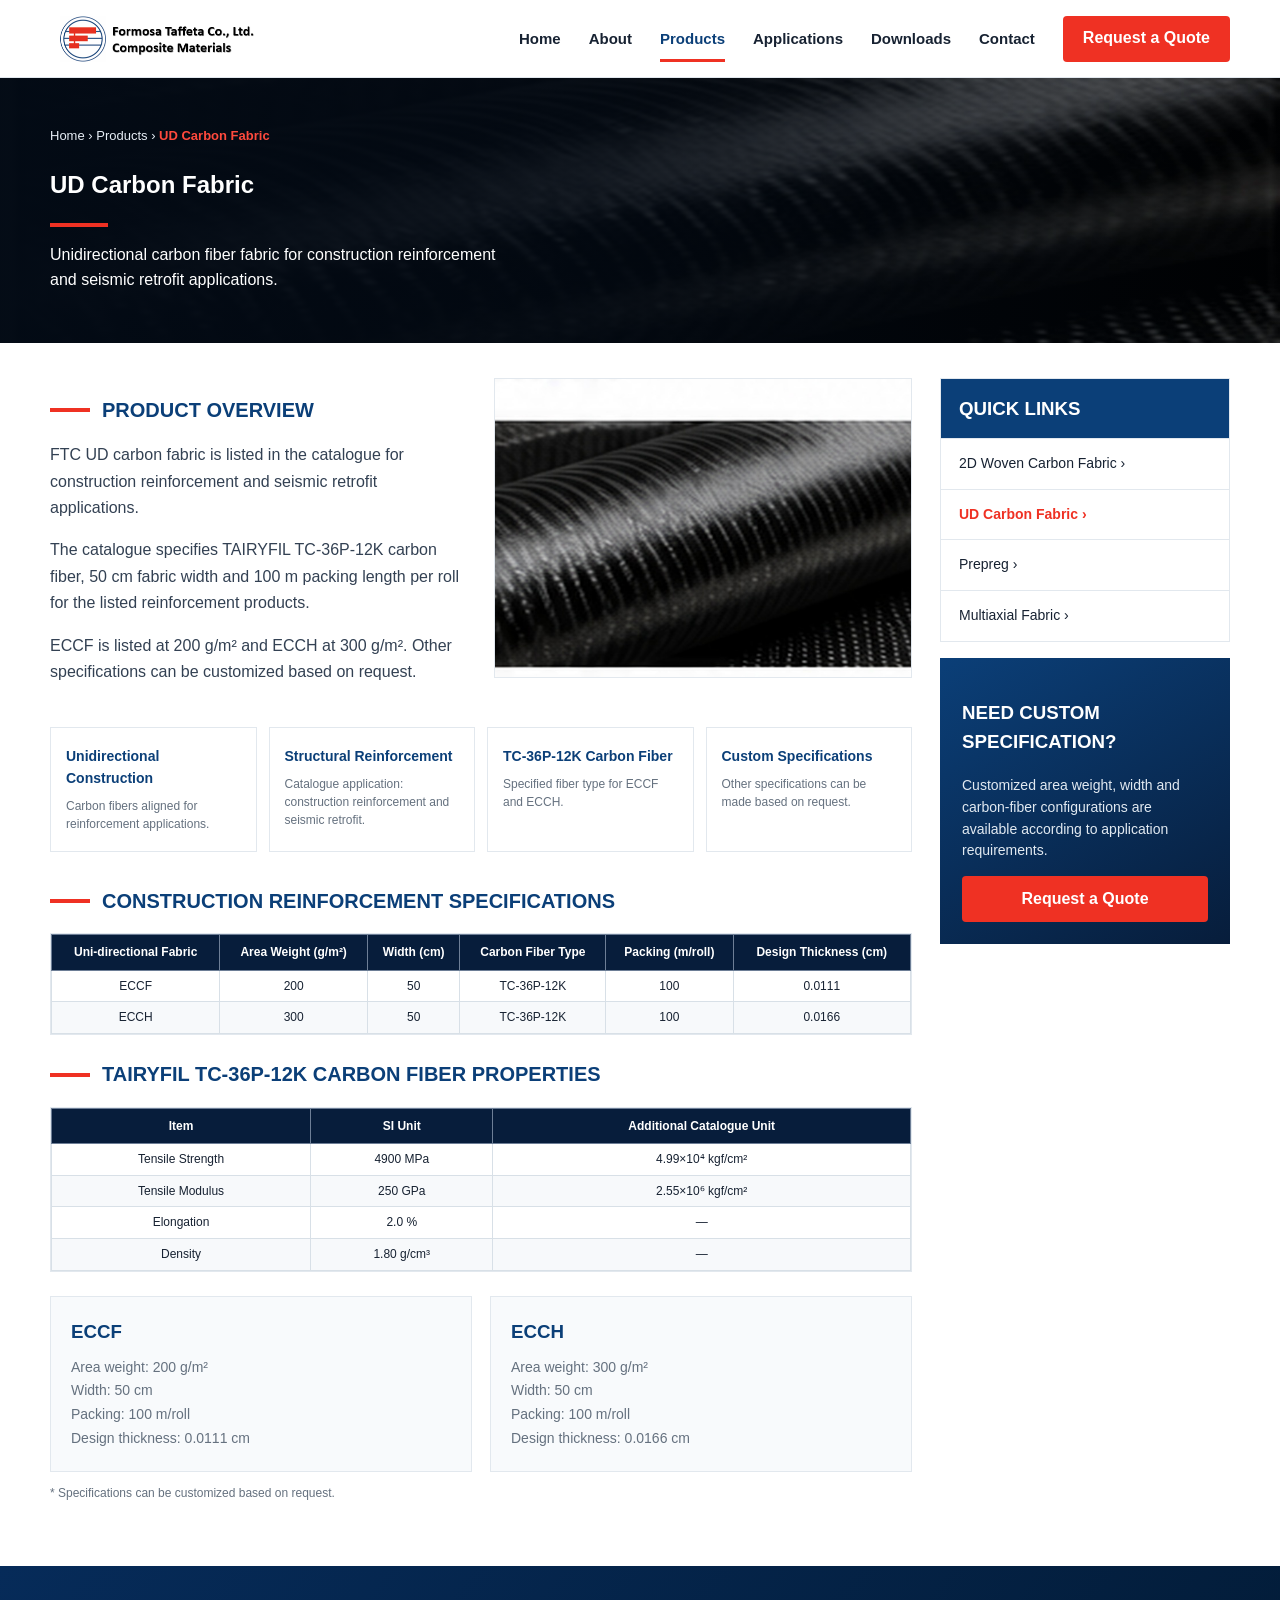
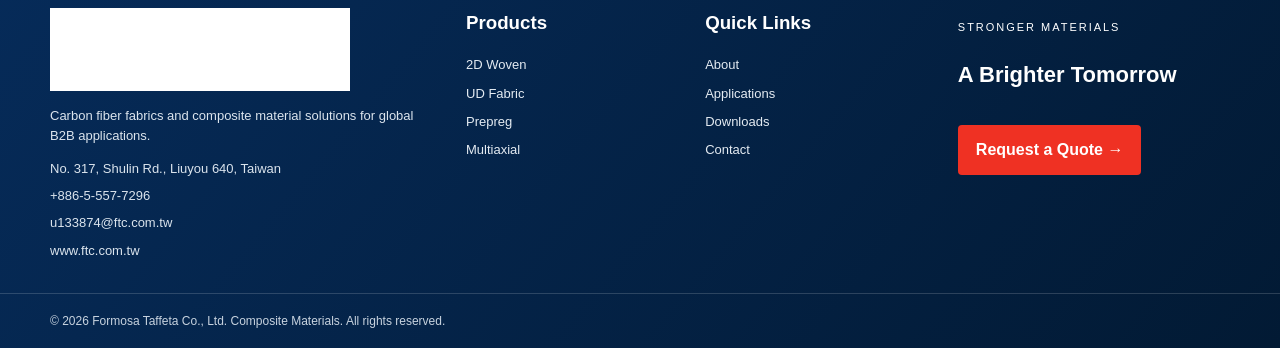
<file: product-ud.html>
<!doctype html>
<html lang="en">
<head>
<meta charset="utf-8">
<meta name="viewport" content="width=device-width,initial-scale=1">
<meta name="description" content="UD Carbon Fabric for construction reinforcement and seismic retrofit by Formosa Taffeta Composite Materials.">
<title>UD Carbon Fabric | Formosa Taffeta Composite Materials</title>
<link rel="stylesheet" href="css/style.css">
<style>
.ud-hero{min-height:265px;color:#fff;display:flex;align-items:center;background:linear-gradient(90deg,rgba(3,11,22,.94),rgba(3,11,22,.72) 46%,rgba(3,11,22,.12)),url("images/product-ud/hero.jpg") center/cover no-repeat}
.ud-overview{display:grid;grid-template-columns:1fr 1fr;gap:26px;align-items:start}
.ud-overview img{width:100%;height:300px;object-fit:cover;border:1px solid var(--line)}
.ud-overview p{color:#334153;font-size:16px;line-height:1.65}
.ud-feature-grid{display:grid;grid-template-columns:repeat(4,1fr);gap:12px;margin:26px 0 34px}
.ud-feature-grid article{border:1px solid var(--line);padding:18px 15px;min-height:108px;background:#fff}
.ud-feature-grid b{display:block;color:var(--navy);font-size:14px;margin-bottom:7px}
.ud-feature-grid span{display:block;color:var(--muted);font-size:12px;line-height:1.5}
.ud-table-wrap{overflow-x:auto;border:1px solid var(--line);margin-bottom:24px}
.ud-table-wrap table{min-width:760px}
.ud-cards{display:grid;grid-template-columns:1fr 1fr;gap:18px;margin-top:22px}
.ud-card{border:1px solid var(--line);background:#f8fafc;padding:20px}
.ud-card h3{margin:0 0 10px;color:var(--navy)}
.ud-card p{margin:0;color:var(--muted);font-size:14px;line-height:1.7}
@media(max-width:900px){.ud-overview{grid-template-columns:1fr}.ud-feature-grid{grid-template-columns:repeat(2,1fr)}}
@media(max-width:600px){.ud-feature-grid,.ud-cards{grid-template-columns:1fr}.ud-overview img{height:240px}}
</style>
</head>
<body>
<header class="site-header">
  <div class="site-container header-inner">
    <a class="brand" href="index.html" aria-label="Formosa Taffeta Composite Materials home">
      <img src="images/logo.png" alt="Formosa Taffeta Co., Ltd. Composite Materials">
    </a>
    <button class="menu-toggle" type="button" aria-label="Open navigation" aria-expanded="false">☰</button>
    <nav class="main-nav" aria-label="Primary navigation">
      <a href="index.html">Home</a>
      <a href="index.html#about">About</a>
      <a class="active" href="index.html#products">Products</a>
      <a href="index.html#applications">Applications</a>
      <a href="index.html#downloads">Downloads</a>
      <a href="index.html#contact">Contact</a>
      <a class="quote-btn" href="index.html#contact">Request a Quote</a>
    </nav>
  </div>
</header>

<main class="woven-page">
<section class="ud-hero">
  <div class="site-container">
    <p class="breadcrumb">Home › Products › <strong>UD Carbon Fabric</strong></p>
    <h1>UD Carbon Fabric</h1>
    <div class="accent-line"></div>
    <p>Unidirectional carbon fiber fabric for construction reinforcement<br>and seismic retrofit applications.</p>
  </div>
</section>

<section class="woven-main">
<div class="site-container product-layout">
  <div>
    <section class="ud-overview">
      <div>
        <h2 class="product-title">Product Overview</h2>
        <p>FTC UD carbon fabric is listed in the catalogue for construction reinforcement and seismic retrofit applications.</p>
        <p>The catalogue specifies TAIRYFIL TC-36P-12K carbon fiber, 50 cm fabric width and 100 m packing length per roll for the listed reinforcement products.</p>
        <p>ECCF is listed at 200 g/m² and ECCH at 300 g/m². Other specifications can be customized based on request.</p>
      </div>
      <img src="images/product-ud/overview.jpg" alt="UD carbon fiber fabric">
    </section>

    <section class="ud-feature-grid">
      <article><b>Unidirectional Construction</b><span>Carbon fibers aligned for reinforcement applications.</span></article>
      <article><b>Structural Reinforcement</b><span>Catalogue application: construction reinforcement and seismic retrofit.</span></article>
      <article><b>TC-36P-12K Carbon Fiber</b><span>Specified fiber type for ECCF and ECCH.</span></article>
      <article><b>Custom Specifications</b><span>Other specifications can be made based on request.</span></article>
    </section>

    <section id="specifications">
      <h2 class="product-title">Construction Reinforcement Specifications</h2>
      <div class="ud-table-wrap">
        <table>
          <thead><tr>
            <th>Uni-directional Fabric</th><th>Area Weight (g/m²)</th><th>Width (cm)</th>
            <th>Carbon Fiber Type</th><th>Packing (m/roll)</th><th>Design Thickness (cm)</th>
          </tr></thead>
          <tbody><tr><td>ECCF</td><td>200</td><td>50</td><td>TC-36P-12K</td><td>100</td><td>0.0111</td></tr>
<tr><td>ECCH</td><td>300</td><td>50</td><td>TC-36P-12K</td><td>100</td><td>0.0166</td></tr></tbody>
        </table>
      </div>

      <h2 class="product-title">TAIRYFIL TC-36P-12K Carbon Fiber Properties</h2>
      <div class="ud-table-wrap">
        <table>
          <thead><tr><th>Item</th><th>SI Unit</th><th>Additional Catalogue Unit</th></tr></thead>
          <tbody><tr><td>Tensile Strength</td><td>4900 MPa</td><td>4.99×10⁴ kgf/cm²</td></tr>
<tr><td>Tensile Modulus</td><td>250 GPa</td><td>2.55×10⁶ kgf/cm²</td></tr>
<tr><td>Elongation</td><td>2.0 %</td><td>—</td></tr>
<tr><td>Density</td><td>1.80 g/cm³</td><td>—</td></tr></tbody>
        </table>
      </div>

      <div class="ud-cards">
        <article class="ud-card"><h3>ECCF</h3><p>Area weight: 200 g/m²<br>Width: 50 cm<br>Packing: 100 m/roll<br>Design thickness: 0.0111 cm</p></article>
        <article class="ud-card"><h3>ECCH</h3><p>Area weight: 300 g/m²<br>Width: 50 cm<br>Packing: 100 m/roll<br>Design thickness: 0.0166 cm</p></article>
      </div>
      <p class="spec-note">* Specifications can be customized based on request.</p>
    </section>
  </div>
  <aside class="product-sidebar">
  <div class="side-card">
    <h3>Quick Links</h3>
    <a href="product-2d-woven.html">2D Woven Carbon Fabric ›</a>
    <a class="active" href="product-ud.html">UD Carbon Fabric ›</a>
    <a href="product-prepreg.html">Prepreg ›</a>
    <a href="product-multiaxial.html">Multiaxial Fabric ›</a>
  </div>
  <div class="custom-card">
    <h3>Need Custom Specification?</h3>
    <p>Customized area weight, width and carbon-fiber configurations are available according to application requirements.</p>
    <a class="btn primary" href="index.html#contact">Request a Quote</a>
  </div>
</aside>
</div>
</section>
</main>

<footer class="site-footer" id="contact">
  <div class="site-container footer-main">
    <div class="footer-brand">
      <img src="images/logo.png" alt="Formosa Taffeta Co., Ltd. Composite Materials">
      <p>Carbon fiber fabrics and composite material solutions for global B2B applications.</p>
      <div class="footer-contact">
        <span>No. 317, Shulin Rd., Liuyou 640, Taiwan</span>
        <a href="tel:+88655577296">+886-5-557-7296</a>
        <a href="mailto:u133874@ftc.com.tw">u133874@ftc.com.tw</a>
        <a href="https://www.ftc.com.tw/" target="_blank" rel="noopener">www.ftc.com.tw</a>
      </div>
    </div>
    <div class="footer-col">
      <h3>Products</h3>
      <a href="product-2d-woven.html">2D Woven</a>
      <a href="product-ud.html">UD Fabric</a>
      <a href="product-prepreg.html">Prepreg</a>
      <a href="product-multiaxial.html">Multiaxial</a>
    </div>
    <div class="footer-col">
      <h3>Quick Links</h3>
      <a href="index.html#about">About</a>
      <a href="index.html#applications">Applications</a>
      <a href="index.html#downloads">Downloads</a>
      <a href="index.html#contact">Contact</a>
    </div>
    <div class="footer-cta">
      <p class="footer-eyebrow">STRONGER MATERIALS</p>
      <h3>A Brighter Tomorrow</h3>
      <a class="footer-quote" href="index.html#contact">Request a Quote →</a>
    </div>
  </div>
  <div class="footer-bottom">
    <div class="site-container footer-bottom-inner">
      <span>© 2026 Formosa Taffeta Co., Ltd. Composite Materials. All rights reserved.</span>
    </div>
  </div>
</footer>

<script>
const b=document.querySelector('.menu-toggle'),n=document.querySelector('.main-nav');
if(b&&n){b.addEventListener('click',()=>{const o=n.classList.toggle('open');b.setAttribute('aria-expanded',o?'true':'false')});}
</script>
</body>
</html>
</file>
<file: css/style.css>
:root{
  --navy:#0b3f78;--navy-dark:#071d3b;--blue:#0d4f9a;--red:#ef3123;
  --text:#172232;--muted:#65717f;--line:#e2e8ee;--soft:#f4f7fa;--white:#fff;
}
*{box-sizing:border-box}html{scroll-behavior:smooth}body{margin:0;font-family:Arial,Helvetica,sans-serif;color:var(--text);background:#fff;line-height:1.55}
img{max-width:100%;display:block}a{text-decoration:none;color:inherit}button{font:inherit}.site-container{width:min(1180px,calc(100% - 40px));margin:auto}

/* Shared Header */
.site-header{height:78px;background:#fff;border-bottom:1px solid var(--line);position:sticky;top:0;z-index:9999}
.header-inner{height:100%;display:flex;align-items:center;gap:30px}.brand{display:flex;align-items:center;flex-shrink:0}.brand img{width:360px;height:auto}
.main-nav{margin-left:auto;display:flex;align-items:center;gap:28px}.main-nav>a:not(.quote-btn){position:relative;height:78px;display:flex;align-items:center;font-size:15px;font-weight:700}
.main-nav>a:not(.quote-btn)::after{content:"";position:absolute;left:50%;right:50%;bottom:16px;height:3px;background:var(--red);transition:.2s}
.main-nav>a:not(.quote-btn):hover,.main-nav>a.active{color:var(--navy)}.main-nav>a:not(.quote-btn):hover::after,.main-nav>a.active::after{left:0;right:0}
.quote-btn,.btn.primary{display:inline-flex;align-items:center;justify-content:center;min-height:46px;padding:0 20px;border-radius:4px;background:var(--red);color:#fff;font-weight:800}
.menu-toggle{display:none;margin-left:auto;border:0;background:transparent;color:var(--navy);font-size:28px;cursor:pointer}

/* Homepage */
.home-hero{min-height:470px;color:#fff;background:linear-gradient(90deg,rgba(2,9,16,.92),rgba(2,9,16,.12)),url("../images/hero-carbon.jpg") center/cover no-repeat;display:flex;align-items:center}
.hero-inner{position:relative;padding:70px 0}.hero-copy{max-width:590px}.eyebrow,.section-kicker{font-size:12px;letter-spacing:.25em;font-weight:800;color:var(--blue)}
.eyebrow{color:#fff}.hero-copy h1{font-size:58px;line-height:1.03;margin:14px 0 18px}.hero-lead{font-size:20px;color:#f0f4f8}.hero-actions{display:flex;gap:14px;margin-top:28px}
.btn.ghost{display:inline-flex;align-items:center;justify-content:center;min-height:46px;padding:0 20px;border:1px solid #fff;color:#fff;border-radius:4px}.hero-caption{position:absolute;right:0;bottom:70px;font-size:11px;letter-spacing:.30em}
.benefit-strip{border-bottom:1px solid var(--line)}.benefit-grid{display:grid;grid-template-columns:repeat(4,1fr)}.benefit-grid article{padding:26px 22px;border-right:1px solid var(--line)}
.benefit-grid b,.benefit-grid span{display:block}.benefit-grid span{font-size:12px;color:var(--muted);margin-top:4px}.section{padding:58px 0}.section-head{margin-bottom:25px}.section-head h2,.applications-intro h2,.about-copy h2{font-size:34px;line-height:1.12;margin:8px 0 0}
.product-grid{display:grid;grid-template-columns:repeat(4,1fr);gap:20px}.product-card img{width:100%;aspect-ratio:1.58/1;object-fit:cover}.product-card h3{font-size:16px;margin:12px 0 6px}.product-card p{font-size:13px;color:var(--muted);min-height:42px}.product-card a{color:var(--blue);font-weight:800;font-size:13px}
.applications-band{padding:28px 0;background:linear-gradient(90deg,#eef5fa,#f6fafc)}.applications-layout{display:grid;grid-template-columns:240px 1fr;gap:28px;align-items:center}.applications-grid{display:grid;grid-template-columns:repeat(4,1fr);gap:6px}.applications-grid figure{margin:0;position:relative;overflow:hidden}.applications-grid img{height:185px;width:100%;object-fit:cover}.applications-grid figcaption{position:absolute;left:12px;bottom:10px;color:#fff;font-weight:800}
.about-grid{display:grid;grid-template-columns:1.08fr .9fr .45fr;gap:35px;align-items:center}.about-image{width:100%;height:300px;object-fit:cover}.about-copy p{color:var(--muted)}.about-values{border-left:1px solid var(--line);padding-left:25px;display:grid;gap:7px}.about-values b{color:var(--blue);margin-top:10px}.about-values span{font-size:12px;color:var(--muted)}
.download-band{background:linear-gradient(90deg,rgba(4,18,33,.96),rgba(4,18,33,.80)),url("../images/cta-carbon.jpg") center/cover;color:#fff;padding:30px 0}.download-inner{display:flex;align-items:center;justify-content:space-between;gap:20px}.section-kicker.light{color:#dbe7f2}.download-inner h2{margin:4px 0}.download-inner p{margin:0}

/* 2D Woven */
.woven-hero{min-height:265px;color:#fff;display:flex;align-items:center;background:linear-gradient(90deg,rgba(3,11,22,.92),rgba(3,11,22,.16)),url("../images/product-2d/hero.jpg") center/cover no-repeat}
.breadcrumb{font-size:13px;color:#e7eef6}.breadcrumb strong{color:#ff4a3d}.woven-hero h1{font-size:54px;line-height:1.02;margin:12px 0}.accent-line{width:58px;height:4px;background:var(--red);margin:15px 0}.woven-hero p:last-child{font-size:20px}
.woven-main{padding:35px 0 52px}.product-layout{display:grid;grid-template-columns:minmax(0,1fr) 290px;gap:28px}.overview-grid{display:grid;grid-template-columns:1fr 1fr;gap:26px}.product-title{display:flex;align-items:center;gap:12px;color:var(--navy);font-size:20px;text-transform:uppercase}.product-title::before{content:"";width:40px;height:4px;background:var(--red)}.overview-grid p{color:#334153}.overview-image{height:300px;width:100%;object-fit:cover;border:1px solid var(--line)}
.feature-grid{display:grid;grid-template-columns:repeat(4,1fr);gap:12px;margin:26px 0 34px}.feature-grid article{border:1px solid var(--line);padding:18px 15px;min-height:105px}.feature-grid b,.feature-grid span{display:block}.feature-grid b{color:var(--navy);font-size:14px}.feature-grid span{font-size:12px;color:var(--muted);margin-top:6px}
.weave-grid{display:grid;grid-template-columns:repeat(6,1fr);gap:13px}.weave-card{border:1px solid var(--line);background:#fff;padding:8px;cursor:pointer}.weave-card img{width:100%;aspect-ratio:1.6/1;object-fit:cover}.weave-card strong{display:block;text-align:center;margin-top:7px}.spec-section{margin-top:34px}.table-wrap{overflow-x:auto;border:1px solid var(--line)}table{border-collapse:collapse;width:100%;min-width:980px;font-size:12px}th{background:var(--navy-dark);color:#fff;padding:8px 6px;border:1px solid #6d7e96}td{text-align:center;padding:6px;border:1px solid #d8e0e7;white-space:nowrap}tbody tr:nth-child(even){background:#f7f9fb}.spec-note{font-size:12px;color:var(--muted)}
.product-sidebar{display:flex;flex-direction:column;gap:16px}.side-card{border:1px solid var(--line)}.side-card h3{margin:0;padding:15px 18px;background:var(--navy);color:#fff;text-transform:uppercase}.side-card a{display:block;padding:14px 18px;border-top:1px solid var(--line);font-size:14px}.side-card a.active{color:var(--red);font-weight:800}
.custom-card{padding:22px;background:linear-gradient(150deg,var(--navy),var(--navy-dark));color:#fff}.custom-card h3{text-transform:uppercase}.custom-card p{font-size:14px;color:#e1e9f1}.custom-card .btn{width:100%}
.lightbox{display:none;position:fixed;inset:0;background:rgba(0,0,0,.84);z-index:10000;align-items:center;justify-content:center;flex-direction:column;padding:30px}.lightbox.open{display:flex}.lightbox img{max-width:900px;max-height:70vh;border:12px solid #fff}.lightbox strong{color:#fff;font-size:22px;margin-top:12px}.lightbox button{position:absolute;right:30px;top:20px;background:var(--red);color:#fff;border:0;width:42px;height:42px;border-radius:50%;font-size:28px}

/* Footer */
.site-footer{background:linear-gradient(130deg,#062b59,#021a34);color:#fff}.footer-main{display:grid;grid-template-columns:1.4fr .75fr .8fr 1fr;gap:35px;padding:42px 0 32px}.footer-brand img{width:300px;filter:brightness(0) invert(1);margin-bottom:15px}.footer-brand p,.footer-contact a,.footer-contact span{font-size:13px;color:#dbe4ed}.footer-contact{display:grid;gap:7px}.footer-col{display:grid;align-content:start;gap:8px}.footer-col h3{margin:0 0 10px}.footer-col a{font-size:13px;color:#e4ebf2}.footer-eyebrow{font-size:11px;letter-spacing:.18em}.footer-cta h3{font-size:22px}.footer-quote{display:inline-flex;margin-top:10px;background:var(--red);padding:13px 18px;border-radius:4px;font-weight:800}.footer-bottom{border-top:1px solid rgba(255,255,255,.16)}.footer-bottom-inner{padding:18px 0;font-size:12px;color:#c8d3df}
.placeholder{min-height:55vh;padding:80px 0}.placeholder h1{font-size:42px;color:var(--navy)}

/* Responsive */
@media(max-width:1000px){
  .brand img{width:280px}.main-nav{gap:16px;font-size:13px}.product-grid{grid-template-columns:repeat(2,1fr)}.benefit-grid{grid-template-columns:repeat(2,1fr)}
  .applications-layout{grid-template-columns:1fr}.about-grid{grid-template-columns:1fr 1fr}.about-values{grid-column:1/-1;border-left:0;border-top:1px solid var(--line);padding:15px 0 0}
  .product-layout{grid-template-columns:1fr}.product-sidebar{display:grid;grid-template-columns:1fr 1fr}.weave-grid{grid-template-columns:repeat(4,1fr)}.feature-grid{grid-template-columns:repeat(2,1fr)}
  .footer-main{grid-template-columns:1fr 1fr}
}
@media(max-width:820px){
  .site-header{height:72px}.brand img{width:220px;max-width:70vw}.menu-toggle{display:block}.main-nav{display:none;position:absolute;top:72px;left:0;right:0;background:#fff;padding:10px 20px 18px;flex-direction:column;align-items:stretch;gap:0;box-shadow:0 12px 25px rgba(0,0,0,.12)}.main-nav.open{display:flex}.main-nav>a:not(.quote-btn){height:auto;padding:13px 4px;border-bottom:1px solid #eee}.main-nav>a:not(.quote-btn)::after{display:none}.quote-btn{margin-top:12px}
  .hero-copy h1{font-size:43px}.hero-caption{display:none}.applications-grid{grid-template-columns:repeat(2,1fr)}.overview-grid{grid-template-columns:1fr}
}
@media(max-width:600px){
  .site-container{width:calc(100% - 28px)}.product-grid,.applications-grid,.feature-grid,.product-sidebar,.footer-main,.about-grid{grid-template-columns:1fr}.benefit-grid{grid-template-columns:1fr}.weave-grid{grid-template-columns:repeat(2,1fr)}
  .hero-copy h1{font-size:35px}.hero-actions,.download-inner{flex-direction:column;align-items:flex-start}.woven-hero h1{font-size:36px}.footer-brand img{filter:none}.overview-image{height:240px}
}


/* === Header logo size fix === */
.site-header .brand {
  height: 100%;
  display: flex;
  align-items: center;
  flex-shrink: 0;
}

.site-header .brand img {
  width: auto !important;
  height: auto !important;
  max-width: 300px !important;
  max-height: 58px !important;
  object-fit: contain;
}

@media (max-width: 820px) {
  .site-header .brand img {
    max-width: 225px !important;
    max-height: 50px !important;
  }
}

@media (max-width: 420px) {
  .site-header .brand img {
    max-width: 190px !important;
    max-height: 44px !important;
  }
}

.product-placeholder-hero{background:linear-gradient(90deg,rgba(3,11,22,.94),rgba(3,11,22,.72)),url("../images/hero-carbon.jpg") center/cover no-repeat}
.product-placeholder-content{min-height:380px;padding:10px 0 40px}
.product-placeholder-content p{max-width:760px;color:var(--muted);font-size:16px;line-height:1.75}
</file>
